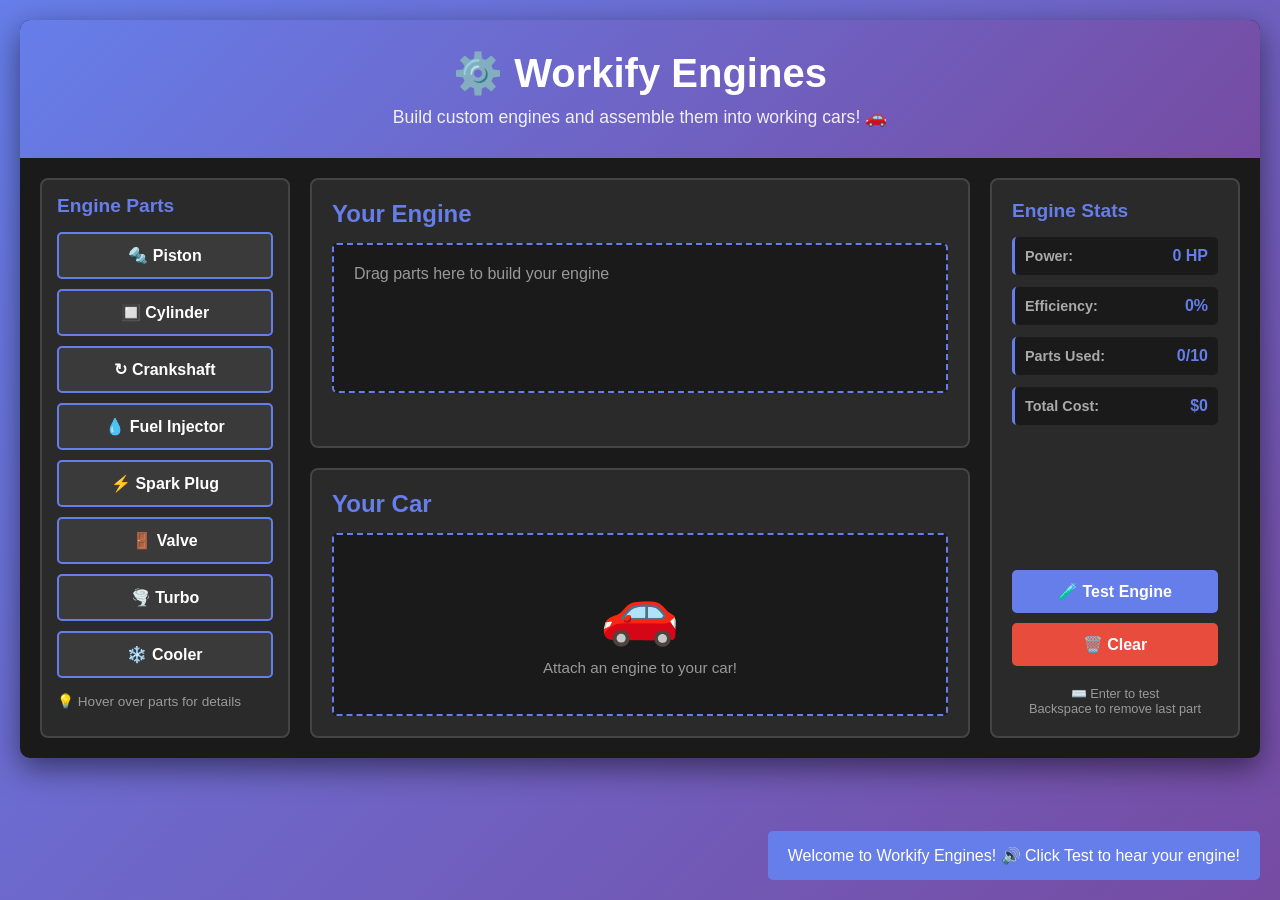
<file: index.html>
<!DOCTYPE html>
<html lang="en">
<head>
    <meta charset="UTF-8">
    <meta name="viewport" content="width=device-width, initial-scale=1.0">
    <title>Workify Engines - Engine Builder Game</title>
    <link rel="stylesheet" href="styles.css">
</head>
<body>
    <div class="container">
        <header>
            <h1>⚙️ Workify Engines</h1>
            <p>Build custom engines and assemble them into working cars! 🚗</p>
        </header>

        <div class="game-layout">
            <!-- Parts Library -->
            <div class="parts-panel">
                <h2>Engine Parts</h2>
                <div class="parts-list">
                    <div class="part" draggable="true" data-type="piston">
                        <span>🔩 Piston</span>
                    </div>
                    <div class="part" draggable="true" data-type="cylinder">
                        <span>🔲 Cylinder</span>
                    </div>
                    <div class="part" draggable="true" data-type="crankshaft">
                        <span>↻ Crankshaft</span>
                    </div>
                    <div class="part" draggable="true" data-type="fuel-injector">
                        <span>💧 Fuel Injector</span>
                    </div>
                    <div class="part" draggable="true" data-type="spark-plug">
                        <span>⚡ Spark Plug</span>
                    </div>
                    <div class="part" draggable="true" data-type="valve">
                        <span>🚪 Valve</span>
                    </div>
                    <div class="part" draggable="true" data-type="turbo">
                        <span>🌪️ Turbo</span>
                    </div>
                    <div class="part" draggable="true" data-type="cooler">
                        <span>❄️ Cooler</span>
                    </div>
                </div>
                <p style="color: #999; font-size: 0.85em; margin-top: 15px;">💡 Hover over parts for details</p>
            </div>

            <!-- Main Build Area -->
            <div class="build-area">
                <div class="workspace">
                    <h2>Your Engine</h2>
                    <div class="engine-canvas" id="engineCanvas">
                        <p style="color: #999;">Drag parts here to build your engine</p>
                    </div>
                </div>

                <div class="car-preview">
                    <h2>Your Car</h2>
                    <div class="car-display">
                        <div class="car-body">🚗</div>
                        <p id="carStatus">Attach an engine to your car!</p>
                    </div>
                </div>
            </div>

            <!-- Stats Panel -->
            <div class="stats-panel">
                <h2>Engine Stats</h2>
                <div class="stats">
                    <div class="stat">
                        <label>Power:</label>
                        <span id="powerStat">0 HP</span>
                    </div>
                    <div class="stat">
                        <label>Efficiency:</label>
                        <span id="efficiencyStat">0%</span>
                    </div>
                    <div class="stat">
                        <label>Parts Used:</label>
                        <span id="partCountStat">0/10</span>
                    </div>
                    <div class="stat">
                        <label>Total Cost:</label>
                        <span id="costStat">$0</span>
                    </div>
                </div>
                <button id="testButton" class="btn">🧪 Test Engine</button>
                <button id="clearButton" class="btn btn-danger">🗑️ Clear</button>
                <p style="color: #999; font-size: 0.8em; margin-top: 10px; text-align: center;">
                    ⌨️ Enter to test<br>
                    Backspace to remove last part
                </p>
            </div>
        </div>
    </div>

    <script src="script.js"></script>
</body>
</html>
</file>
<file: styles.css>
* {
    margin: 0;
    padding: 0;
    box-sizing: border-box;
}

body {
    font-family: 'Arial', sans-serif;
    background: linear-gradient(135deg, #667eea 0%, #764ba2 100%);
    min-height: 100vh;
    padding: 20px;
}

.container {
    max-width: 1400px;
    margin: 0 auto;
    background: #1a1a1a;
    border-radius: 10px;
    overflow: hidden;
    box-shadow: 0 10px 30px rgba(0, 0, 0, 0.5);
}

header {
    background: linear-gradient(135deg, #667eea 0%, #764ba2 100%);
    color: white;
    padding: 30px;
    text-align: center;
}

header h1 {
    font-size: 2.5em;
    margin-bottom: 10px;
}

header p {
    font-size: 1.1em;
    opacity: 0.9;
}

.game-layout {
    display: grid;
    grid-template-columns: 250px 1fr 250px;
    gap: 20px;
    padding: 20px;
    min-height: 600px;
}

/* Parts Panel */
.parts-panel {
    background: #2a2a2a;
    border-radius: 8px;
    padding: 15px;
    overflow-y: auto;
    border: 2px solid #444;
    max-height: 700px;
}

.parts-panel h2 {
    color: #667eea;
    margin-bottom: 15px;
    font-size: 1.2em;
}

.parts-list {
    display: flex;
    flex-direction: column;
    gap: 10px;
}

.part {
    background: #3a3a3a;
    border: 2px solid #667eea;
    border-radius: 5px;
    padding: 12px;
    cursor: move;
    transition: all 0.3s ease;
    color: white;
    text-align: center;
    font-weight: bold;
    user-select: none;
}

.part:hover {
    background: #667eea;
    transform: scale(1.05);
}

.part:active {
    opacity: 0.7;
}

/* Build Area */
.build-area {
    display: grid;
    grid-template-rows: 1fr 1fr;
    gap: 20px;
}

.workspace {
    background: #2a2a2a;
    border-radius: 8px;
    padding: 20px;
    border: 2px solid #444;
}

.workspace h2 {
    color: #667eea;
    margin-bottom: 15px;
}

.engine-canvas {
    background: #1a1a1a;
    border: 2px dashed #667eea;
    border-radius: 5px;
    padding: 20px;
    min-height: 150px;
    display: flex;
    flex-wrap: wrap;
    align-content: flex-start;
    gap: 10px;
}

.engine-canvas.dragover {
    background: #2a3a4a;
    border-color: #764ba2;
}

.placed-part {
    background: #667eea;
    color: white;
    padding: 8px 12px;
    border-radius: 5px;
    font-size: 0.9em;
    cursor: pointer;
    transition: all 0.2s;
    user-select: none;
}

.placed-part:hover {
    background: #764ba2;
    transform: scale(1.1);
}

/* Car Preview */
.car-preview {
    background: #2a2a2a;
    border-radius: 8px;
    padding: 20px;
    border: 2px solid #444;
    display: flex;
    flex-direction: column;
}

.car-preview h2 {
    color: #667eea;
    margin-bottom: 15px;
}

.car-display {
    flex: 1;
    display: flex;
    flex-direction: column;
    align-items: center;
    justify-content: center;
    background: #1a1a1a;
    border-radius: 5px;
    border: 2px dashed #667eea;
}

.car-body {
    font-size: 4em;
    margin-bottom: 10px;
}

#carStatus {
    color: #999;
    text-align: center;
    font-size: 0.95em;
}

/* Stats Panel */
.stats-panel {
    background: #2a2a2a;
    border-radius: 8px;
    padding: 20px;
    border: 2px solid #444;
    display: flex;
    flex-direction: column;
    max-height: 700px;
}

.stats-panel h2 {
    color: #667eea;
    margin-bottom: 15px;
    font-size: 1.2em;
}

.stats {
    display: flex;
    flex-direction: column;
    gap: 12px;
    margin-bottom: 20px;
    flex: 1;
}

.stat {
    display: flex;
    justify-content: space-between;
    align-items: center;
    background: #1a1a1a;
    padding: 10px;
    border-radius: 5px;
    border-left: 3px solid #667eea;
}

.stat label {
    color: #aaa;
    font-weight: bold;
    font-size: 0.9em;
}

.stat span {
    color: #667eea;
    font-weight: bold;
    font-size: 1em;
}

/* Buttons */
.btn {
    background: #667eea;
    color: white;
    border: none;
    padding: 12px;
    border-radius: 5px;
    cursor: pointer;
    font-weight: bold;
    font-size: 1em;
    transition: all 0.3s ease;
    margin-bottom: 10px;
    width: 100%;
}

.btn:hover {
    background: #764ba2;
    transform: translateY(-2px);
    box-shadow: 0 5px 15px rgba(102, 126, 234, 0.4);
}

.btn:active {
    transform: translateY(0);
}

.btn-danger {
    background: #e74c3c;
}

.btn-danger:hover {
    background: #c0392b;
}

/* Scrollbar styling */
::-webkit-scrollbar {
    width: 8px;
}

::-webkit-scrollbar-track {
    background: #2a2a2a;
}

::-webkit-scrollbar-thumb {
    background: #667eea;
    border-radius: 4px;
}

::-webkit-scrollbar-thumb:hover {
    background: #764ba2;
}

/* Responsive */
@media (max-width: 1200px) {
    .game-layout {
        grid-template-columns: 1fr;
        min-height: auto;
    }

    header {
        padding: 20px;
    }

    header h1 {
        font-size: 2em;
    }
    
    .parts-panel, .stats-panel {
        max-height: none;
    }
}
</file>
